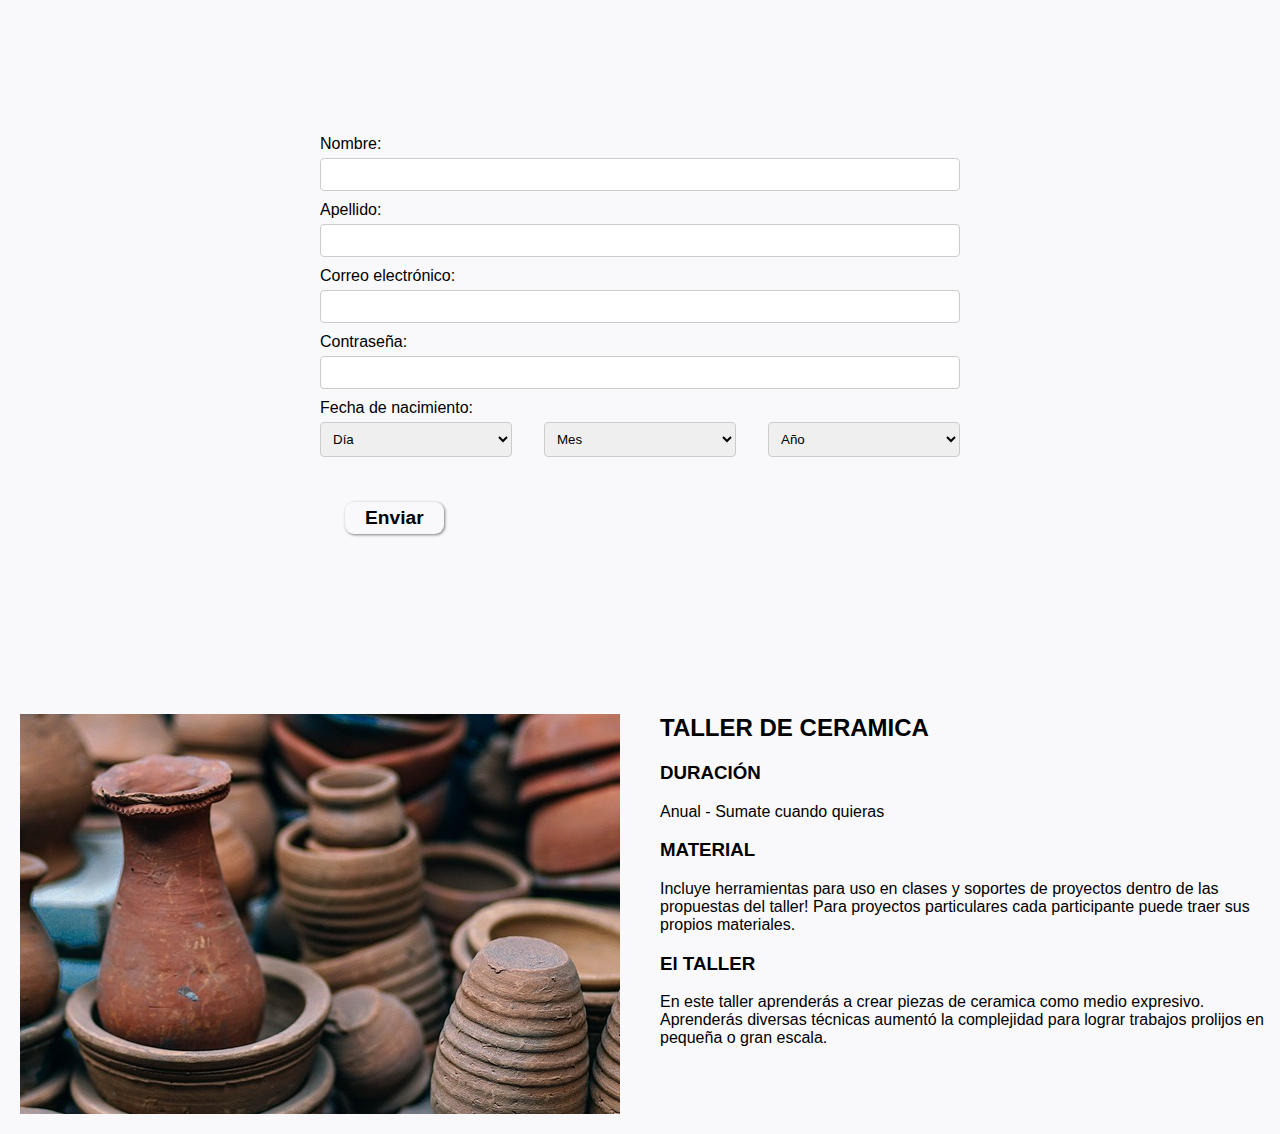
<file: htmls/Formularios/formularioCeramica.html>
<!DOCTYPE html>
<html lang="en">
<head>
    <meta charset="UTF-8">
    <meta http-equiv="X-UA-Compatible" content="IE=edge">
    <meta name="viewport" content="width=device-width, initial-scale=1.0">
    <link rel="icon" type="image/x-icon" href="/img/favicon-16x16.png">
    <link rel="stylesheet" href="styleFormularios.css">
    <title>Ceramica</title>
    
</head>
<body>
    <div class="contenedor">
        <div class="formulario">
            <form>
                <label for="nombre">Nombre:</label>
                <input type="text" id="nombre" name="nombre" required>
              
                <label for="apellido">Apellido:</label>
                <input type="text" id="apellido" name="apellido" required>
              
                <label for="email">Correo electrónico:</label>
                <input type="email" id="email" name="email" required>

                <label for="password">Contraseña:</label>
                <input type="password" id="password" name="password" required>
              
                <label for="fecha_nacimiento">Fecha de nacimiento:</label>
                <div class="date-inputs">
                  <select name="dia" id="dia" required>
                    <option value="" disabled selected>Día</option>
                  </select>
              
                  <select name="mes" id="mes" required>
                    <option value="" disabled selected>Mes</option>
                  </select>
              
                  <select name="anio" id="anio" required>
                    <option value="" disabled selected>Año</option>
                  </select>
                </div>
              
                <button type="submit" id="enviar">Enviar</button>
              </form>
              
        </div>
    </div>
    <section id="taller">
        <div class="contenedor">
            <div class="imagen">
                <img src="img/cermicas.jpg" alt="">
            </div>
            <div class="Taller">
                <h2>TALLER DE CERAMICA</h2>
                <h3>DURACIÓN</h3><p>Anual - Sumate cuando quieras</p>

                <h3>MATERIAL</h3>
                <p>Incluye herramientas para uso en clases y soportes de proyectos dentro de las propuestas del taller! Para proyectos particulares cada participante puede traer sus propios materiales.</p>
                
                <h3>El TALLER</h3>
                <p>En este taller aprenderás a crear piezas de ceramica como medio expresivo. Aprenderás diversas técnicas aumentó la complejidad para lograr trabajos prolijos en pequeña o gran escala.</p>
            </div>
        </div>
    </section>
    <script src="javaFormulario.js"></script>
</body>
</html>
</file>
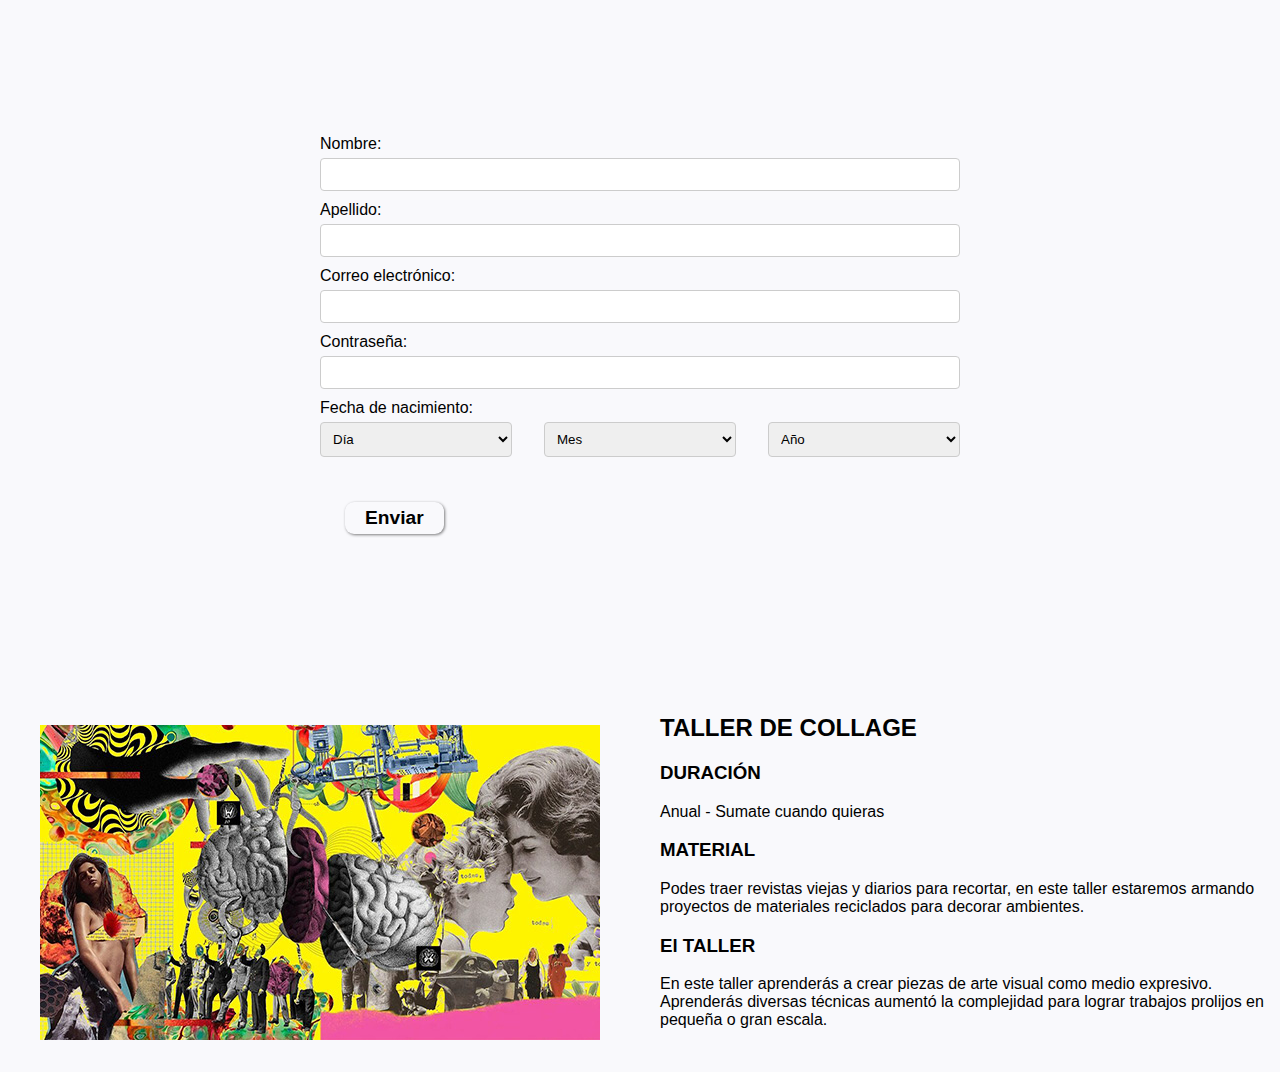
<file: htmls/Formularios/formularioCollage.html>
<!DOCTYPE html>
<html lang="en">
<head>
    <meta charset="UTF-8">
    <meta http-equiv="X-UA-Compatible" content="IE=edge">
    <meta name="viewport" content="width=device-width, initial-scale=1.0">
    <link rel="stylesheet" href="styleFormularios.css">
    <link rel="icon" type="image/x-icon" href="/img/favicon-16x16.png">
    <title>Collage</title>
    
</head>
<body>
    <div class="contenedor">
        <div class="formulario">
            <form>
                <label for="nombre">Nombre:</label>
                <input type="text" id="nombre" name="nombre" required>
              
                <label for="apellido">Apellido:</label>
                <input type="text" id="apellido" name="apellido" required>
              
                <label for="email">Correo electrónico:</label>
                <input type="email" id="email" name="email" required>

                <label for="password">Contraseña:</label>
                <input type="password" id="password" name="password" required>
              
                <label for="fecha_nacimiento">Fecha de nacimiento:</label>
                <div class="date-inputs">
                  <select name="dia" id="dia" required>
                    <option value="" disabled selected>Día</option>
                  </select>
              
                  <select name="mes" id="mes" required>
                    <option value="" disabled selected>Mes</option>
                  </select>
              
                  <select name="anio" id="anio" required>
                    <option value="" disabled selected>Año</option>
                  </select>
                </div>
              
                <button type="submit" id="enviar">Enviar</button>
              </form>
              
        </div>
    </div>
    <section id="taller">
        <div class="contenedor">
            <div class="imagen">
                <img src="img/collage_muestra.jpg" alt="">
            </div>
            <div class="Taller">
                <h2>TALLER DE COLLAGE</h2>
                <h3>DURACIÓN</h3><p>Anual - Sumate cuando quieras</p>

                <h3>MATERIAL</h3>
                <p>Podes traer revistas viejas y diarios para recortar, en este taller estaremos armando proyectos de materiales reciclados para decorar ambientes. </p>
                
                <h3>El TALLER</h3>
                <p>En este taller aprenderás a crear piezas de arte visual como medio expresivo. Aprenderás diversas técnicas aumentó la complejidad para lograr trabajos prolijos en pequeña o gran escala.</p>
            </div>
        </div>
    </section>
    <script src="javaFormulario.js"></script>
</body>
</html>
</file>
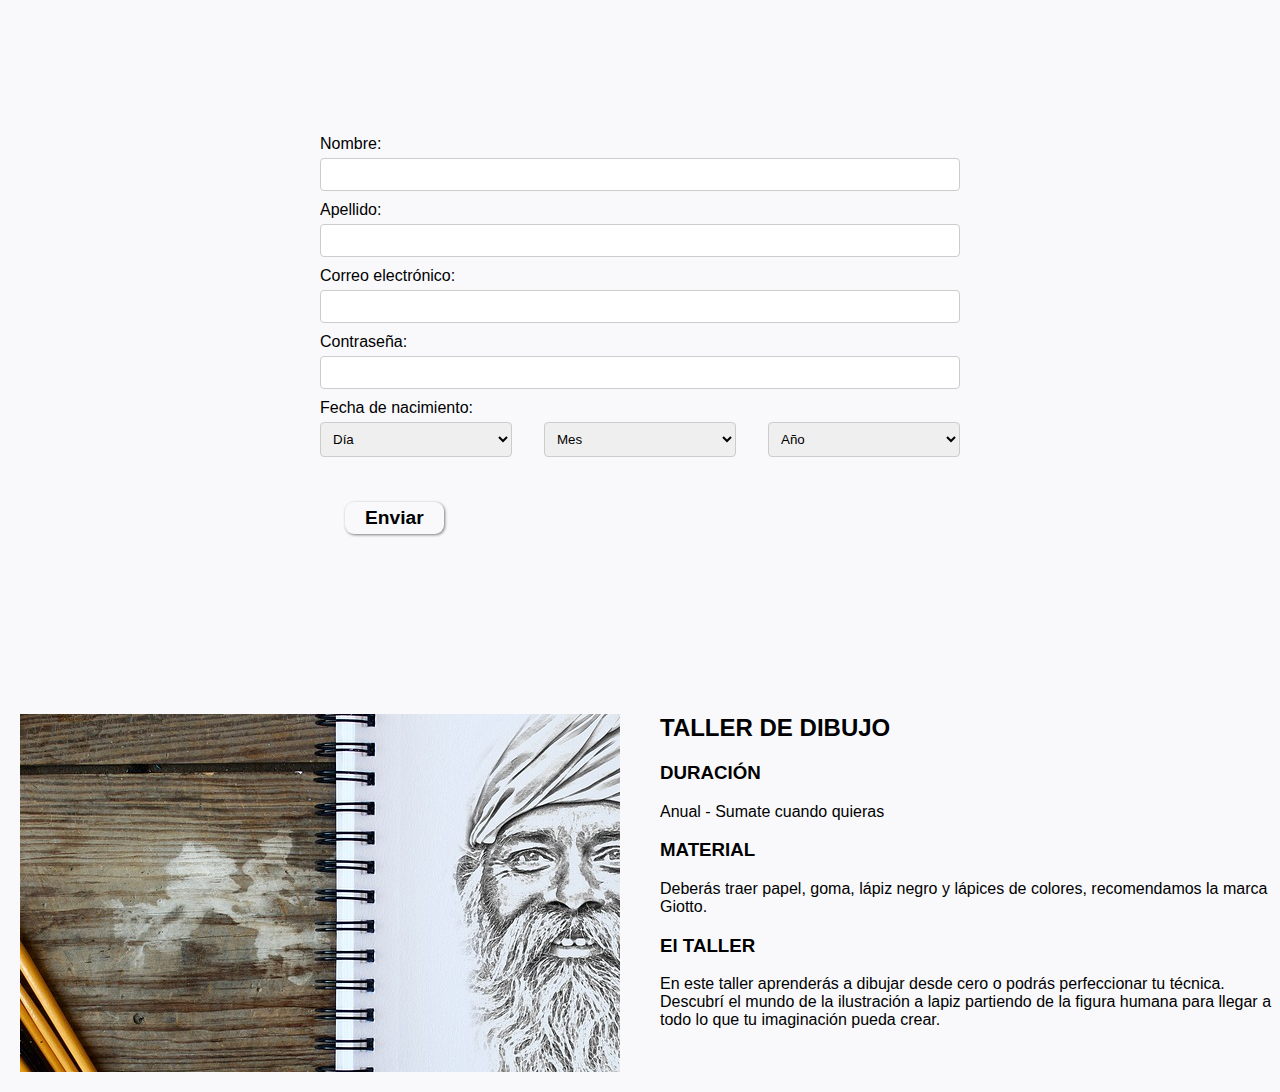
<file: htmls/Formularios/formularioDibujo.html>
<!DOCTYPE html>
<html lang="en">
<head>
    <meta charset="UTF-8">
    <meta http-equiv="X-UA-Compatible" content="IE=edge">
    <meta name="viewport" content="width=device-width, initial-scale=1.0">
    <link rel="stylesheet" href="styleFormularios.css">
    <link rel="icon" type="image/x-icon" href="/img/favicon-16x16.png">
    <title>Dibujo</title>
    
</head>
<body>
    <div class="contenedor">
        <div class="formulario">
            <form>
                <label for="nombre">Nombre:</label>
                <input type="text" id="nombre" name="nombre" required>
              
                <label for="apellido">Apellido:</label>
                <input type="text" id="apellido" name="apellido" required>
              
                <label for="email">Correo electrónico:</label>
                <input type="email" id="email" name="email" required>

                <label for="password">Contraseña:</label>
                <input type="password" id="password" name="password" required>
              
                <label for="fecha_nacimiento">Fecha de nacimiento:</label>
                <div class="date-inputs">
                  <select name="dia" id="dia" required>
                    <option value="" disabled selected>Día</option>
                  </select>
              
                  <select name="mes" id="mes" required>
                    <option value="" disabled selected>Mes</option>
                  </select>
              
                  <select name="anio" id="anio" required>
                    <option value="" disabled selected>Año</option>
                  </select>
                </div>
              
                <button type="submit" id="enviar">Enviar</button>
              </form>
              
        </div>
    </div>
    <section id="taller">
        <div class="contenedor">
            <div class="imagen">
                <img src="img/P&Dlapices-dibujo.jpg" alt="">
            </div>
            <div class="Taller">
                <h2>TALLER DE DIBUJO</h2>
                <h3>DURACIÓN</h3><p>Anual - Sumate cuando quieras</p>

                <h3>MATERIAL</h3>
                <p> Deberás traer papel, goma, lápiz negro y lápices de colores, recomendamos la marca Giotto.</p>
                
                <h3>El TALLER</h3>
                <p>En este taller aprenderás a dibujar desde cero o podrás perfeccionar tu técnica. Descubrí el mundo de la ilustración a lapiz partiendo de la figura humana para llegar a todo lo que tu imaginación pueda crear.</p>
            </div>
        </div>
    </section>
    <script src="javaFormulario.js"></script>
</body>
</html>
</file>
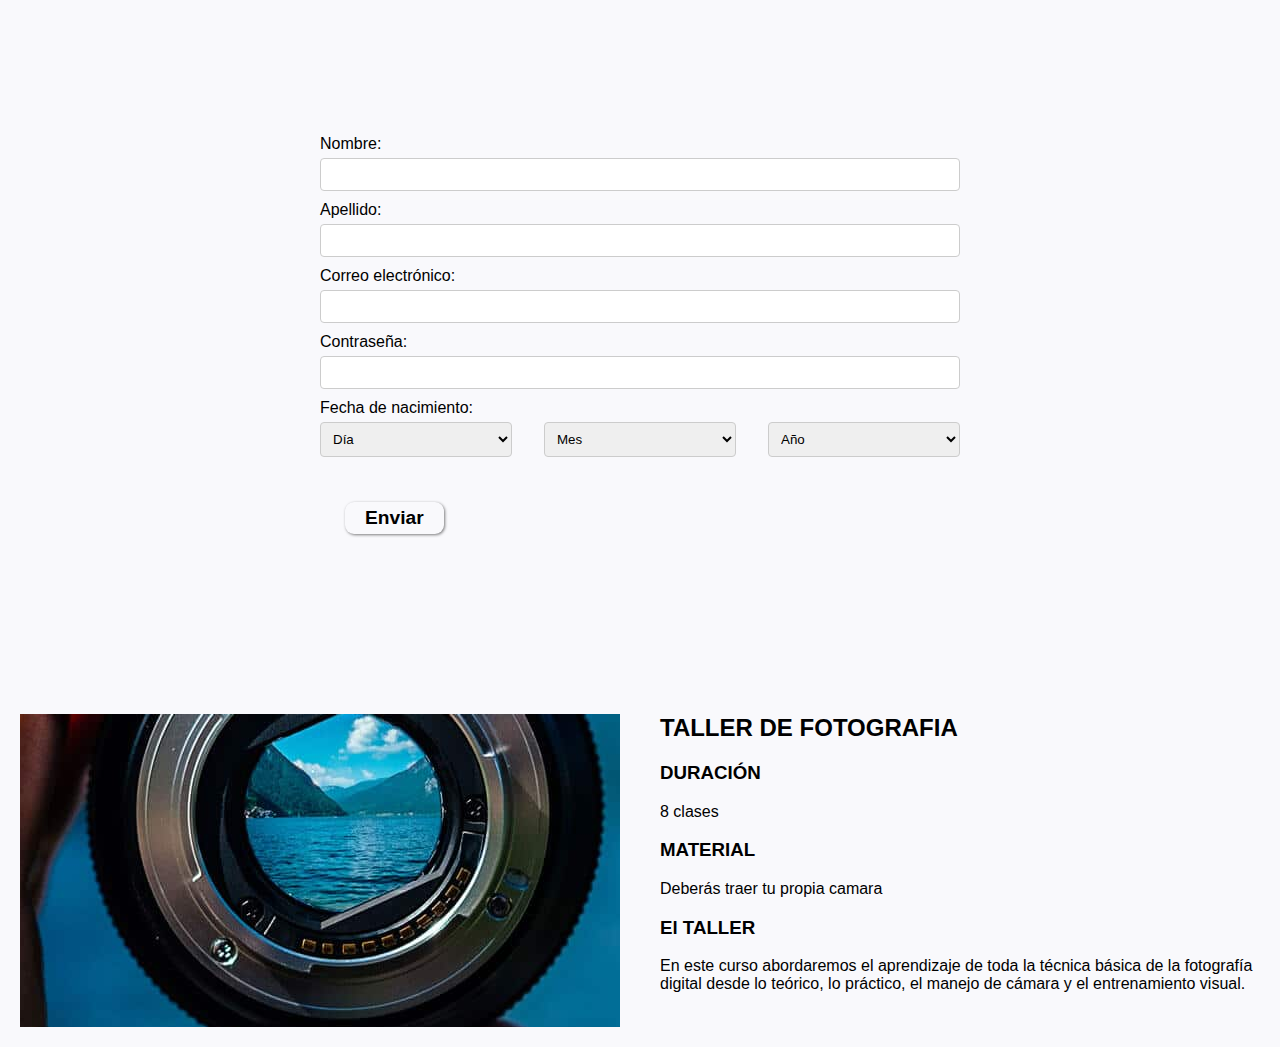
<file: htmls/Formularios/formularioFotografia.html>
<!DOCTYPE html>
<html lang="en">
<head>
    <meta charset="UTF-8">
    <meta http-equiv="X-UA-Compatible" content="IE=edge">
    <meta name="viewport" content="width=device-width, initial-scale=1.0">
    <link rel="stylesheet" href="styleFormularios.css">
    <link rel="icon" type="image/x-icon" href="/img/favicon-16x16.png">
    <title>Fotografía</title>
    
</head>
<body>
    <div class="contenedor">
        <div class="formulario">
            <form>
                <label for="nombre">Nombre:</label>
                <input type="text" id="nombre" name="nombre" required>
              
                <label for="apellido">Apellido:</label>
                <input type="text" id="apellido" name="apellido" required>
              
                <label for="email">Correo electrónico:</label>
                <input type="email" id="email" name="email" required>

                <label for="password">Contraseña:</label>
                <input type="password" id="password" name="password" required>
              
                <label for="fecha_nacimiento">Fecha de nacimiento:</label>
                <div class="date-inputs">
                  <select name="dia" id="dia" required>
                    <option value="" disabled selected>Día</option>
                  </select>
              
                  <select name="mes" id="mes" required>
                    <option value="" disabled selected>Mes</option>
                  </select>
              
                  <select name="anio" id="anio" required>
                    <option value="" disabled selected>Año</option>
                  </select>
                </div>
              
                <button type="submit" id="enviar">Enviar</button>
              </form>
              
        </div>
    </div>
    <section id="taller">
        <div class="contenedor">
            <div class="imagen">
                <img src="img/fotografia.jpg" alt="">
            </div>
            <div class="Taller">
                <h2>TALLER DE FOTOGRAFIA</h2>
                <h3>DURACIÓN</h3><p>8 clases</p>

                <h3>MATERIAL</h3>
                <p> Deberás traer tu propia camara</p>
                
                <h3>El TALLER</h3>
                <p>En este curso abordaremos el aprendizaje de toda la técnica básica de la fotografía digital desde lo teórico, lo práctico, el manejo de cámara y el entrenamiento visual.</p>
            </div>
        </div>
    </section>
    <script src="javaFormulario.js"></script>
</body>
</html>
</file>
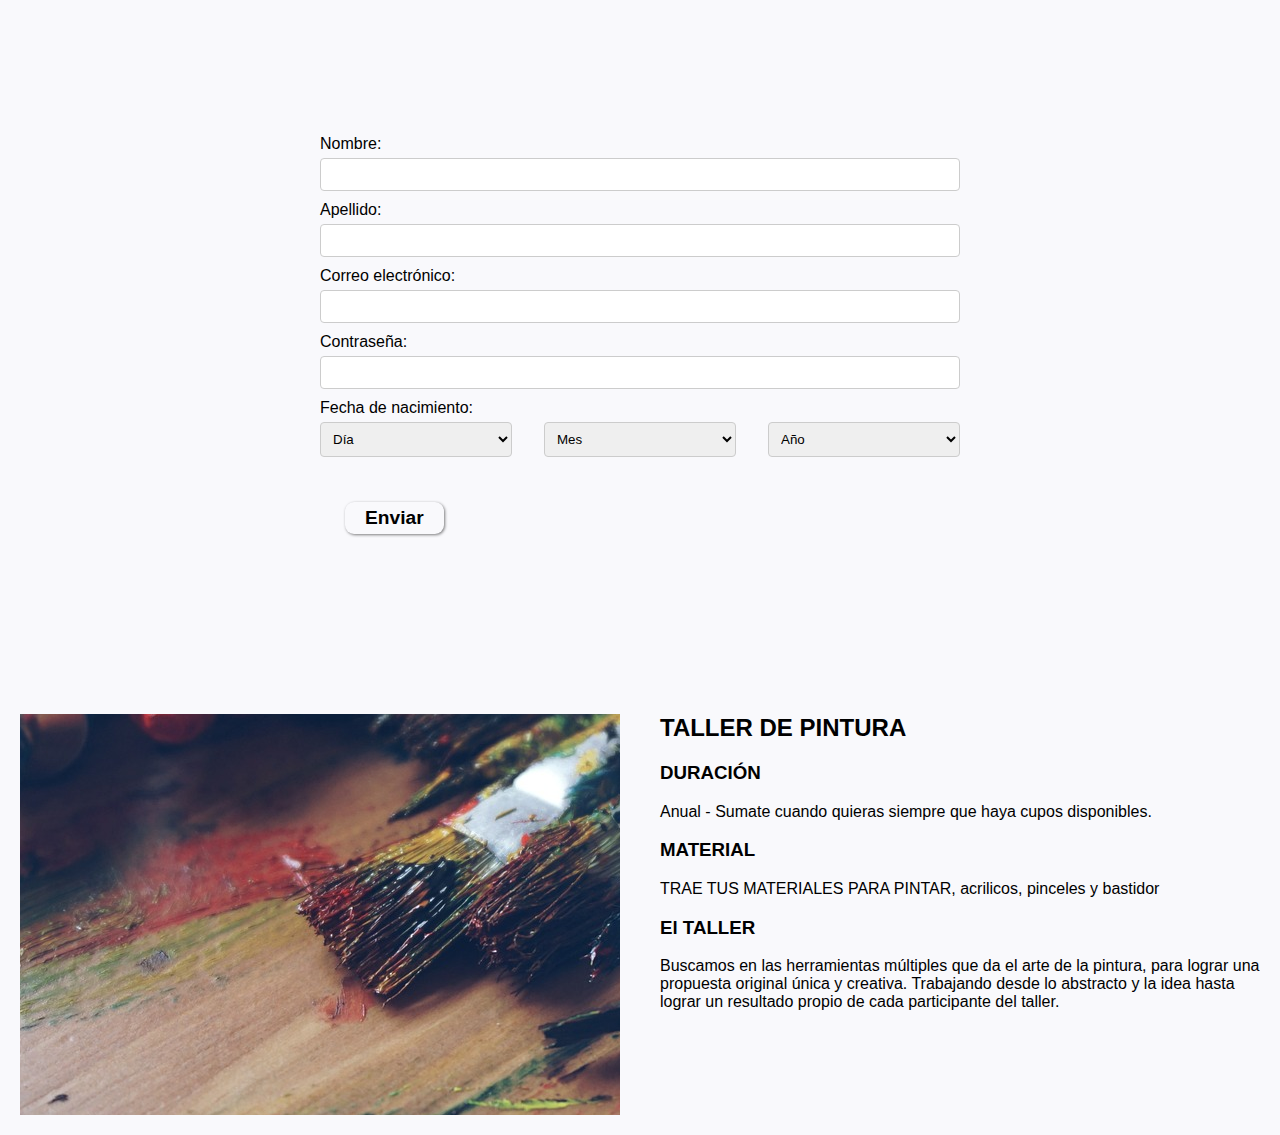
<file: htmls/Formularios/formularioPintura.html>
<!DOCTYPE html>
<html lang="en">
<head>
    <meta charset="UTF-8">
    <meta http-equiv="X-UA-Compatible" content="IE=edge">
    <meta name="viewport" content="width=device-width, initial-scale=1.0">
    <link rel="stylesheet" href="styleFormularios.css">
    <link rel="icon" type="image/x-icon" href="/img/favicon-16x16.png">
    <title>Pintura</title>
    
</head>
<body>
    <div class="contenedor">
        <div class="formulario">
            <form>
                <label for="nombre">Nombre:</label>
                <input type="text" id="nombre" name="nombre" required>
              
                <label for="apellido">Apellido:</label>
                <input type="text" id="apellido" name="apellido" required>
              
                <label for="email">Correo electrónico:</label>
                <input type="email" id="email" name="email" required>

                <label for="password">Contraseña:</label>
                <input type="password" id="password" name="password" required>
              
                <label for="fecha_nacimiento">Fecha de nacimiento:</label>
                <div class="date-inputs">
                  <select name="dia" id="dia" required>
                    <option value="" disabled selected>Día</option>
                  </select>
              
                  <select name="mes" id="mes" required>
                    <option value="" disabled selected>Mes</option>
                  </select>
              
                  <select name="anio" id="anio" required>
                    <option value="" disabled selected>Año</option>
                  </select>
                </div>
              
                <button type="submit" id="enviar">Enviar</button>
              </form>
              
        </div>
    </div>
    <section id="taller">
        <div class="contenedor">
            <div class="imagen">
                <img src="img/P&Doleos2.jpg" alt="">
            </div>
            <div class="Taller">
                <h2>TALLER DE PINTURA</h2>
                <h3>DURACIÓN</h3><p>Anual - Sumate cuando quieras siempre que haya cupos disponibles.</p>

                <h3>MATERIAL</h3>
                <p>TRAE TUS MATERIALES PARA PINTAR, acrilicos, pinceles y bastidor</p>
                
                <h3>El TALLER</h3>
                <p>Buscamos en las herramientas múltiples que da el arte de la pintura, para lograr una propuesta original única y creativa. Trabajando desde lo abstracto y la idea hasta lograr un resultado propio de cada participante del taller.</p>
            </div>
        </div>
    </section>
    <script src="javaFormulario.js"></script>
</body>
</html>
</file>
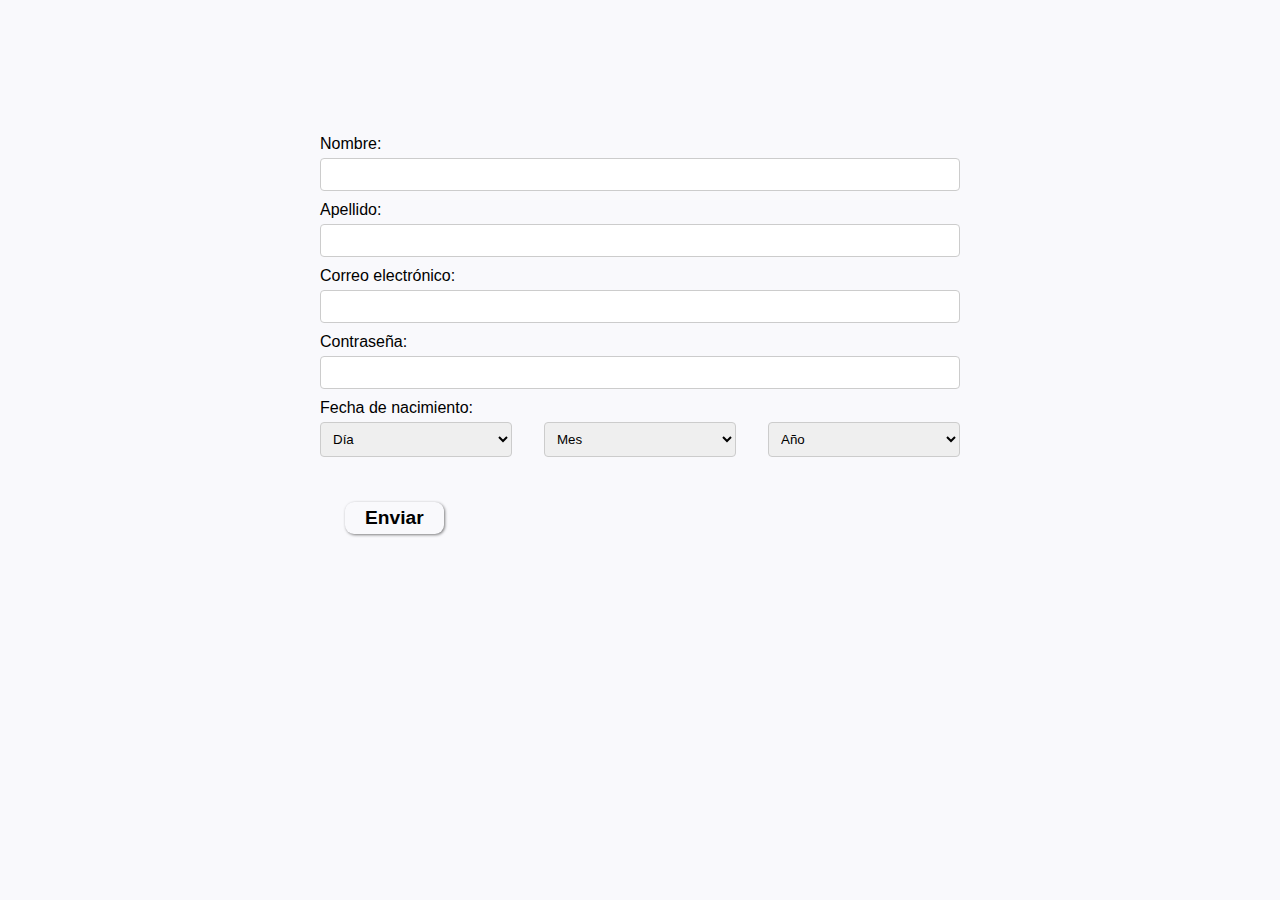
<file: htmls/Formularios/formularioRegistro.html>
<!DOCTYPE html>
<html lang="en">
<head>
    <meta charset="UTF-8">
    <meta http-equiv="X-UA-Compatible" content="IE=edge">
    <meta name="viewport" content="width=device-width, initial-scale=1.0">
    <link rel="stylesheet" href="styleFormularios.css">
    <link rel="icon" type="image/x-icon" href="/img/favicon-16x16.png">
    <title>Registro</title>
</head>
<body>
    <div class="contenedor">
        <div class="formulario">
            <form>
                <label for="nombre">Nombre:</label>
                <input type="text" id="nombre" name="nombre" required>
              
                <label for="apellido">Apellido:</label>
                <input type="text" id="apellido" name="apellido" required>
              
                <label for="email">Correo electrónico:</label>
                <input type="email" id="email" name="email" required>

                <label for="password">Contraseña:</label>
                <input type="password" id="password" name="password" required>
              
                <label for="fecha_nacimiento">Fecha de nacimiento:</label>
                <div class="date-inputs">
                  <select name="dia" id="dia" required>
                    <option value="" disabled selected>Día</option>
                  </select>
              
                  <select name="mes" id="mes" required>
                    <option value="" disabled selected>Mes</option>
                  </select>
              
                  <select name="anio" id="anio" required>
                    <option value="" disabled selected>Año</option>
                  </select>
                </div>
              
                <button type="submit" id="enviar">Enviar</button>
              </form>
              
        </div>
    </div>
    <script src="javaFormulario.js"></script>
</body>
</html>
</file>
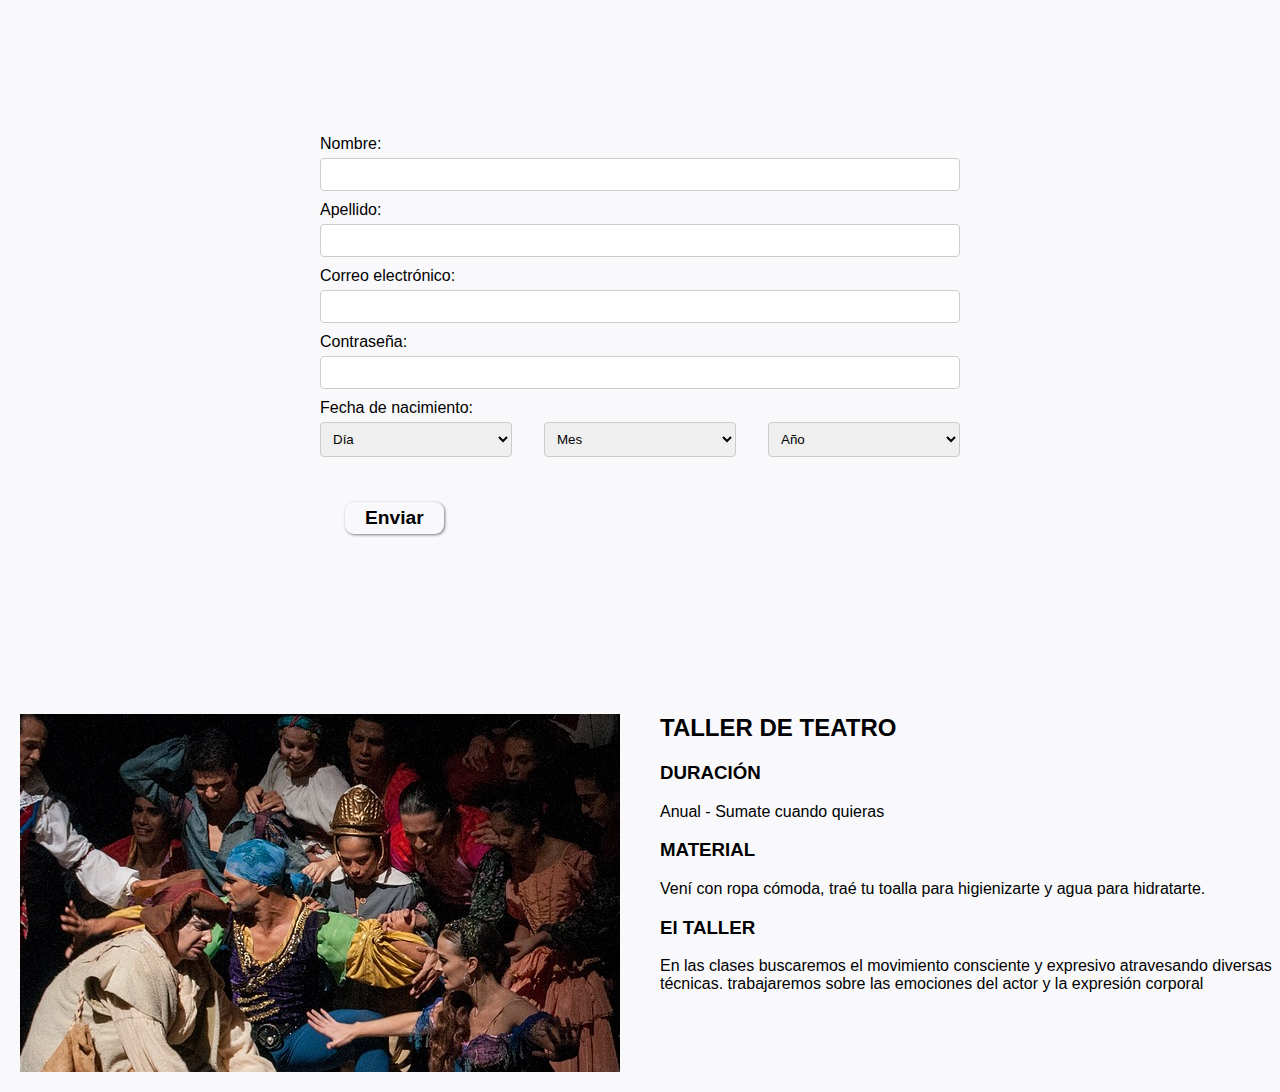
<file: htmls/Formularios/formularioTeatro.html>
<!DOCTYPE html>
<html lang="en">
<head>
    <meta charset="UTF-8">
    <meta http-equiv="X-UA-Compatible" content="IE=edge">
    <meta name="viewport" content="width=device-width, initial-scale=1.0">
    <link rel="stylesheet" href="styleFormularios.css">
    <link rel="icon" type="image/x-icon" href="/img/favicon-16x16.png">
    <title>Teatro</title>
    
</head>
<body>
    <div class="contenedor">
        <div class="formulario">
            <form>
                <label for="nombre">Nombre:</label>
                <input type="text" id="nombre" name="nombre" required>
              
                <label for="apellido">Apellido:</label>
                <input type="text" id="apellido" name="apellido" required>
              
                <label for="email">Correo electrónico:</label>
                <input type="email" id="email" name="email" required>

                <label for="password">Contraseña:</label>
                <input type="password" id="password" name="password" required>
              
                <label for="fecha_nacimiento">Fecha de nacimiento:</label>
                <div class="date-inputs">
                  <select name="dia" id="dia" required>
                    <option value="" disabled selected>Día</option>
                  </select>
              
                  <select name="mes" id="mes" required>
                    <option value="" disabled selected>Mes</option>
                  </select>
              
                  <select name="anio" id="anio" required>
                    <option value="" disabled selected>Año</option>
                  </select>
                </div>
              
                <button type="submit" id="enviar">Enviar</button>
              </form>
              
        </div>
    </div>
    <section id="taller">
        <div class="contenedor">
            <div class="imagen">
                <img src="img/Tteatro.jpg" alt="">
            </div>
            <div class="Taller">
                <h2>TALLER DE TEATRO</h2>
                <h3>DURACIÓN</h3><p>Anual - Sumate cuando quieras</p>

                <h3>MATERIAL</h3>
                <p>Vení con ropa cómoda, traé tu toalla para higienizarte y agua para hidratarte.</p>
                
                <h3>El TALLER</h3>
                <p>En las clases buscaremos el movimiento consciente y expresivo atravesando diversas técnicas. trabajaremos sobre las emociones del actor y la expresión corporal</p>
            </div>
        </div>
    </section>
    <script src="javaFormulario.js"></script>
</body>
</html>
</file>
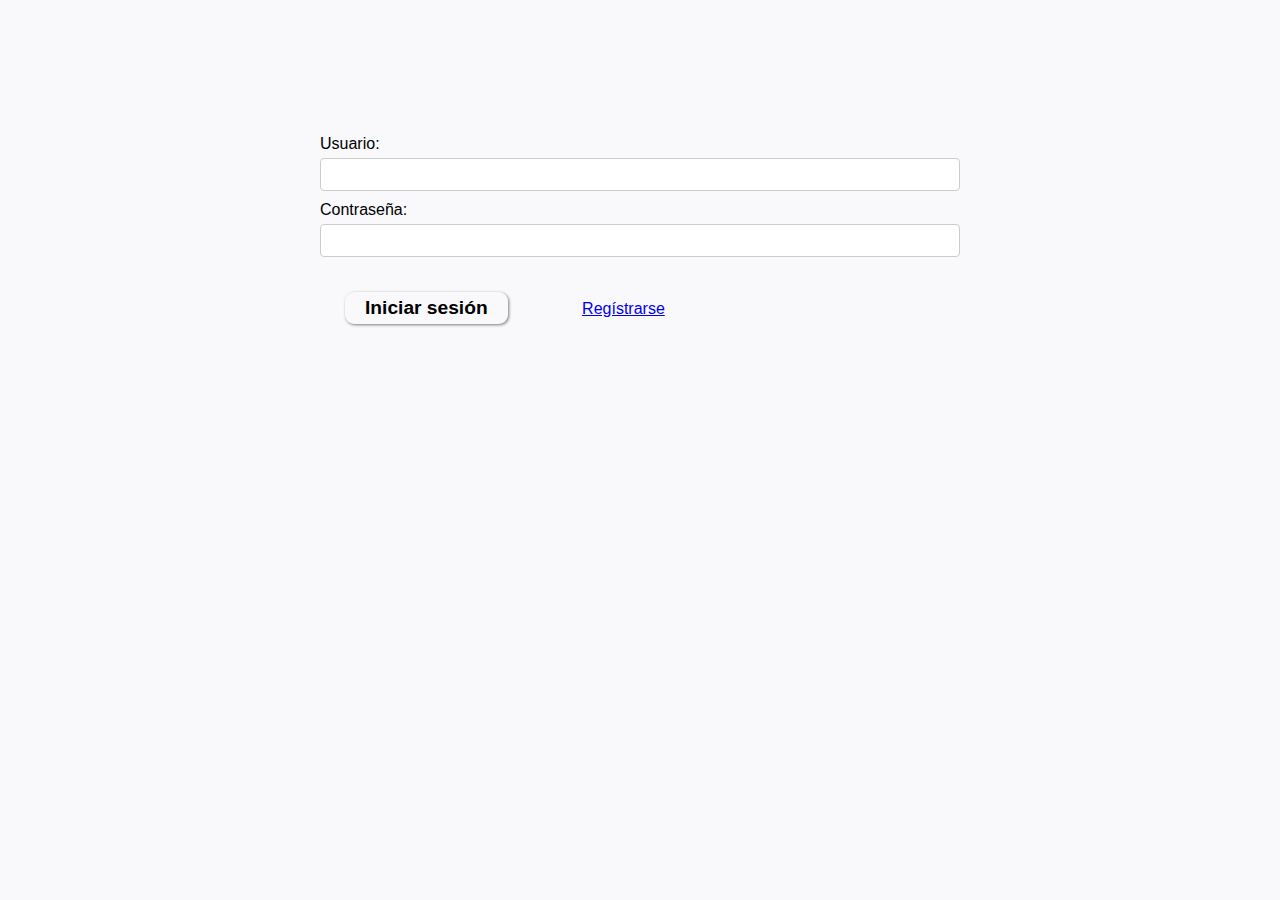
<file: htmls/Loggin/loggin.html>
<!DOCTYPE html>
<html>
<head>
    <title>Login</title>
    <link rel="stylesheet" type="text/css" href="logg.css">
    <link rel="icon" type="image/x-icon" href="/img/favicon-16x16.png">
</head>
<body>
    <div class="contenedor">
        <form>
            <label for="username">Usuario:</label>
            <input type="text" id="username" name="username" required>
            
            <label for="password">Contraseña:</label>
            <input type="password" id="password" name="password" required>
            
            <button type="submit">Iniciar sesión</button>
            <a id="registro" href="/htmls/Formularios/formularioRegistro.html">Regístrarse</a></p>
            
        
    </div>
    
    
</body>
</html>
</file>
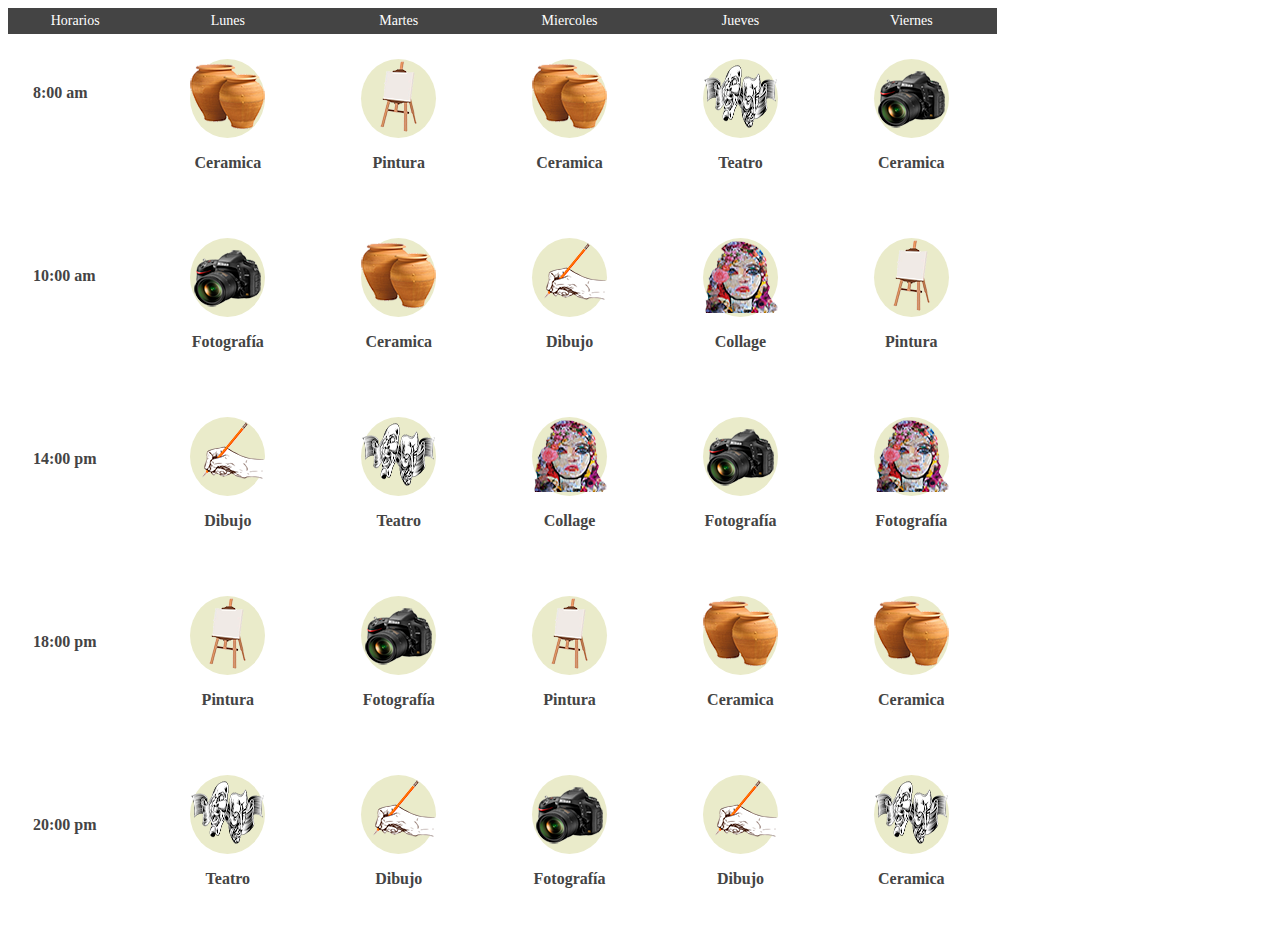
<file: htmls/PlanillaHorarios/horarios.html>
<!DOCTYPE html>
<html lang="en">
<head>
    <meta charset="UTF-8">
    <meta http-equiv="X-UA-Compatible" content="IE=edge">
    <meta name="viewport" content="width=device-width, initial-scale=1.0">
    <title>Horarios</title>
    <link rel="stylesheet" href="horarios.css">
    
</head>

<body>
    <div id="horarios">
        <!--nexo para pantalla completa -->
        <div class="horariosPC">
            <div class="cabecera">Horarios</div>
            <div class="clasesPC">
                <div class="horaPC">8:00 am</div>
                <div class="horaPC">10:00 am</div>
                <div class="horaPC">14:00 pm</div>
                <div class="horaPC">18:00 pm</div>
                <div class="horaPC">20:00 pm</div>
            </div>
        </div>
        <!--fin nexo para pantalla completa -->
        <div class="lunes">
            <div class="dia">Lunes</div>
            <div class="clase">
                <div class="hora">8:00 am</div>
                <div class="evento">
                    <div class="imagen"> <img src="img/HorariosCeramica.png" alt=""></div>
                    <div class="taller"><p>Ceramica</p></div>
                </div>
            </div>
            <div class="clase">
                <div class="hora">10:00 am</div>
                <div class="evento">
                    <div class="imagen"> <img src="img/HorariosFoto.png" alt=""></div>
                    <div class="taller"><p>Fotografía</p></div>
                </div>
            </div>
            <div class="clase">
                <div class="hora">14:00 am</div>
                <div class="evento">
                    <div class="imagen"><img src="img/HorariosDibujo.png" alt=""></div>
                    <div class="taller"><p>Dibujo</p></div>
                </div>
            </div>
            <div class="clase">
                <div class="hora">18:00 am</div>
                <div class="evento">
                    <div class="imagen"><img src="img/HorariosPintura.png" alt=""></div>
                    <div class="taller"><p>Pintura</p></div>
                </div>
            </div>
            <div class="clase">
                <div class="hora">20:00 am</div>
                <div class="evento">
                    <div class="imagen"><img src="img/HorariosTeatro.png" alt=""></div>
                    <div class="taller"><p>Teatro</p></div>
                </div>
            </div>
        </div>

        <div class="martes">
            <div class="dia">Martes</div>
            <div class="clase">
                <div class="hora">8:00 am</div>
                <div class="evento">
                    <div class="imagen"> <img src="img/HorariosPintura.png" alt=""></div>
                    <div class="taller"><p>Pintura</p></div>
                </div>
            </div>
            <div class="clase">
                <div class="hora">10:00 am</div>
                <div class="evento">
                    <div class="imagen"> <img src="img/HorariosCeramica.png" alt=""></div>
                    <div class="taller"><p>Ceramica</p></div>
                </div>
            </div>
            <div class="clase">
                <div class="hora">14:00 am</div>
                <div class="evento">
                    <div class="imagen"><img src="img/HorariosTeatro.png" alt=""></div>
                    <div class="taller"><p>Teatro</p></div>
                </div>
            </div>
            <div class="clase">
                <div class="hora">18:00 am</div>
                <div class="evento">
                    <div class="imagen"><img src="img/HorariosFoto.png" alt=""></div>
                    <div class="taller"><p>Fotografía</p></div>
                </div>
            </div>
            <div class="clase">
                <div class="hora">20:00 am</div>
                <div class="evento">
                    <div class="imagen"><img src="img/HorariosDibujo.png" alt=""></div>
                    <div class="taller"><p>Dibujo</p></div>
                </div>
            </div>
        </div>

        <div class="miercoles">
            <div class="dia">Miercoles</div>
            <div class="clase">
                <div class="hora">8:00 am</div>
                <div class="evento">
                    <div class="imagen"> <img src="img/HorariosCeramica.png" alt=""></div>
                    <div class="taller"><p>Ceramica</p></div>
                </div>
            </div>
            <div class="clase">
                <div class="hora">10:00 am</div>
                <div class="evento">
                    <div class="imagen"> <img src="img/HorariosDibujo.png" alt=""></div>
                    <div class="taller"><p>Dibujo</p></div>
                </div>
            </div>
            <div class="clase">
                <div class="hora">14:00 am</div>
                <div class="evento">
                    <div class="imagen"><img src="img/HorariosCollage.png" alt=""></div>
                    <div class="taller"><p>Collage</p></div>
                </div>
            </div>
            <div class="clase">
                <div class="hora">18:00 am</div>
                <div class="evento">
                    <div class="imagen"><img src="img/HorariosPintura.png" alt=""></div>
                    <div class="taller"><p>Pintura</p></div>
                </div>
            </div>
            <div class="clase">
                <div class="hora">20:00 am</div>
                <div class="evento">
                    <div class="imagen"><img src="img/HorariosFoto.png" alt=""></div>
                    <div class="taller"><p>Fotografía</p></div>
                </div>
            </div>
        </div>

        <div class="jueves">
            <div class="dia">Jueves</div>
            <div class="clase">
                <div class="hora">8:00 am</div>
                <div class="evento">
                    <div class="imagen"><img src="img/HorariosTeatro.png" alt=""></div>
                    <div class="taller"><p>Teatro</p></div>
                </div>
            </div>
            <div class="clase">
                <div class="hora">10:00 am</div>
                <div class="evento">
                    <div class="imagen"><img src="img/HorariosCollage.png" alt=""></div>
                    <div class="taller"><p>Collage</p></div>
                </div>
            </div>
            <div class="clase">
                <div class="hora">14:00 am</div>
                <div class="evento">
                    <div class="imagen"><img src="img/HorariosFoto.png" alt=""></div>
                    <div class="taller"><p>Fotografía</p></div>
                </div>
            </div>
            <div class="clase">
                <div class="hora">18:00 am</div>
                <div class="evento">
                    <div class="imagen"><img src="img/HorariosCeramica.png" alt=""></div>
                    <div class="taller"><p>Ceramica</p></div>
                </div>
            </div>
            <div class="clase">
                <div class="hora">20:00 am</div>
                <div class="evento">
                    <div class="imagen"><img src="img/HorariosDibujo.png" alt=""></div>
                    <div class="taller"><p>Dibujo</p></div>
                </div>
            </div>
        </div>    

        <div class="viernes">
            <div class="dia">Viernes</div>
            <div class="clase">
                <div class="hora">8:00 am</div>
                <div class="evento">
                    <div class="imagen"><img src="img/HorariosFoto.png" alt=""></div>
                    <div class="taller"><p>Ceramica</p></div>
                </div>
            </div>
            <div class="clase">
                <div class="hora">10:00 am</div>
                <div class="evento">
                    <div class="imagen"><img src="img/HorariosPintura.png" alt=""></div>
                    <div class="taller"><p>Pintura</p></div>
                </div>
            </div>
            <div class="clase">
                <div class="hora">14:00 am</div>
                <div class="evento">
                    <div class="imagen"><img src="img/HorariosCollage.png" alt=""></div>
                    <div class="taller"><p>Fotografía</p></div>
                </div>
            </div>
            <div class="clase">
                <div class="hora">18:00 am</div>
                <div class="evento">
                    <div class="imagen"><img src="img/HorariosCeramica.png" alt=""></div>
                    <div class="taller"><p>Ceramica</p></div>
                </div>
            </div>
            <div class="clase">
                <div class="hora">20:00 am</div>
                <div class="evento">
                    <div class="imagen"><img src="img/HorariosTeatro.png" alt=""></div>
                    <div class="taller"><p>Ceramica</p></div>
                </div>
           </div>
        </div>
    </div> 
</body>
</html>
</file>
<file: htmls/Formularios/styleFormularios.css>
*{
    box-sizing: border-box;
    
}
body{
    font-family: "Roboto", sans-serif;
    margin: 0;
    background-color: rgb(249, 249, 252);
}
.contenedor{
    max-width: 1400px;
    margin: auto;
    }
form {
    width: 50%;
    margin: 15vh auto;
    font-family: Arial, sans-serif;
    }
    
    label {
    display: block;
    margin-bottom: 5px;
    }
    
    input[type="text"],
    input[type="email"],
    input[type="password"],
    select {
    width: 100%;
    padding: 8px;
    margin-bottom: 10px;
    border: 1px solid #ccc;
    border-radius: 4px;
    }
    
    select {
    width: 30%;
    }
    
    .date-inputs {
    display: flex;
    justify-content: space-between;
    margin-bottom: 10px;
    }
    
    button[type="submit"] {
        font-size: 1.2em;
        font-weight: bold;
        padding: 5px 20px;
        border-radius: 9px;
        border-width: 0cm;
        box-shadow: 1px 1px 3px rgba(0,0,0,0.5);
        background-color: #9E5F85;
        background-color: rgb(249, 249, 252);
        margin: 25px;
    }
    
    button[type="submit"]:hover {
        background-color:#754763 ;
    }
    

.imagen img{
    float: left;
    object-fit: none;
    width: 50%;
    max-width: 1200px;
    
    padding: 20px;
    
}
.Taller {
    float: right;
    width: 50%;
    max-width: 1200px;
    text-align: left;
    padding-left: 20px;
    padding-right: 5px;
    padding-bottom: 5px;
    
    
  }
</file>
<file: htmls/Loggin/logg.css>
* {
    box-sizing: border-box;
}

body {
    font-family: "Roboto", sans-serif;
    margin: 0;
    background-color: rgb(249, 249, 252);
}

.contenedor {
    max-width: 1400px;
    margin: auto;
}

form {
    width: 50%;
    margin: 15vh auto;
    font-family: Arial, sans-serif;
}

label {
    display: block;
    margin-bottom: 5px;
}

input[type="text"],
input[type="password"] {
    width: 100%;
    padding: 8px;
    margin-bottom: 10px;
    border: 1px solid #ccc;
    border-radius: 4px;
}

button {
    font-size: 1.2em;
    font-weight: bold;
    padding: 5px 20px;
    border-radius: 9px;
    border-width: 0cm;
    box-shadow: 1px 1px 3px rgba(0,0,0,0.5);
    background-color: #9E5F85;
    background-color: rgb(249, 249, 252);
    margin: 25px;
}

button:hover {
    background-color: #754763;
}
#registro{
    margin: 25px;
    padding: 5px 20px;
}
</file>
<file: htmls/PlanillaHorarios/horarios.css>
#horarios{
  display: flex;
  flex-direction: column;
  align-items: left;
  
}


#horarios .dia{    padding: 5px 0;
  background: #444;
  text-align: center;
  color: #fff;
  font-size: 14px;
  display: block;
  width: 100%;}

.clase{
  display: flex;
  flex-direction: row;
  
  
}
.evento{
  display: flex;
  flex-direction: row;
  padding: 25px;
  
}
.evento .imagen{
  align-items: center;
  border-radius: 50%;
  background-color: rgb(234, 235, 202);
}
.hora{
  padding-top: 50px;
  font-weight: 600;
  color: #444;
  
}
.evento .taller{
  padding-top: 15px;
  padding-left: 50px;
  font-weight: 600;
  color: #444;
}
.horariosPC{display: none;}



@media (min-width: 768px){
  #horarios{
    display: grid;
    grid-template-areas: ".horariosPC .lunes .martes .miercoles .jueves . viernes";
    max-width: 1400 px;
    
  }
  
  .horariosPC{
    
    display: flex;
    flex-direction: column;
    align-items: left;
  }
  .cabecera{padding: 5px 0;
    background: #444;
    text-align: center;
    color: #fff;
    font-size: 14px;
    display: block;
    width: 100%;
  }
  .horaPC{
    padding-top: 50px;
    padding-left: 25px;
    font-weight: 600;
    color: #444;
  }
  .horaPC:first-child{
    padding-top: 50px;

  }
  .horaPC:nth-child(2){
    padding-top: 165px;
  }
  .horaPC:nth-child(3){
    padding-top: 165px;
  }
  .horaPC:nth-child(4){
    padding-top: 165px;
  }
  .horaPC:nth-child(5){
    padding-top: 165px;
  }
  
  .clasePC{
    display: flex;
    flex-direction: column;
    align-items: center;
    text-align: center;
    
    
  }
  
  .hora{
    display: none;
  }
  .evento{
    display: flex;
    flex-direction: column;
    align-items: center;
    text-align: center;
    
  }
  
  .clase{
    display: flex;
    flex-direction: column;
    align-items: center;
    text-align: center;
    
    
  }
  .evento .taller{
    padding-top: 0;
    padding-left: 0;
    font-weight: 600;
    color: #444;
  }
}
</file>
